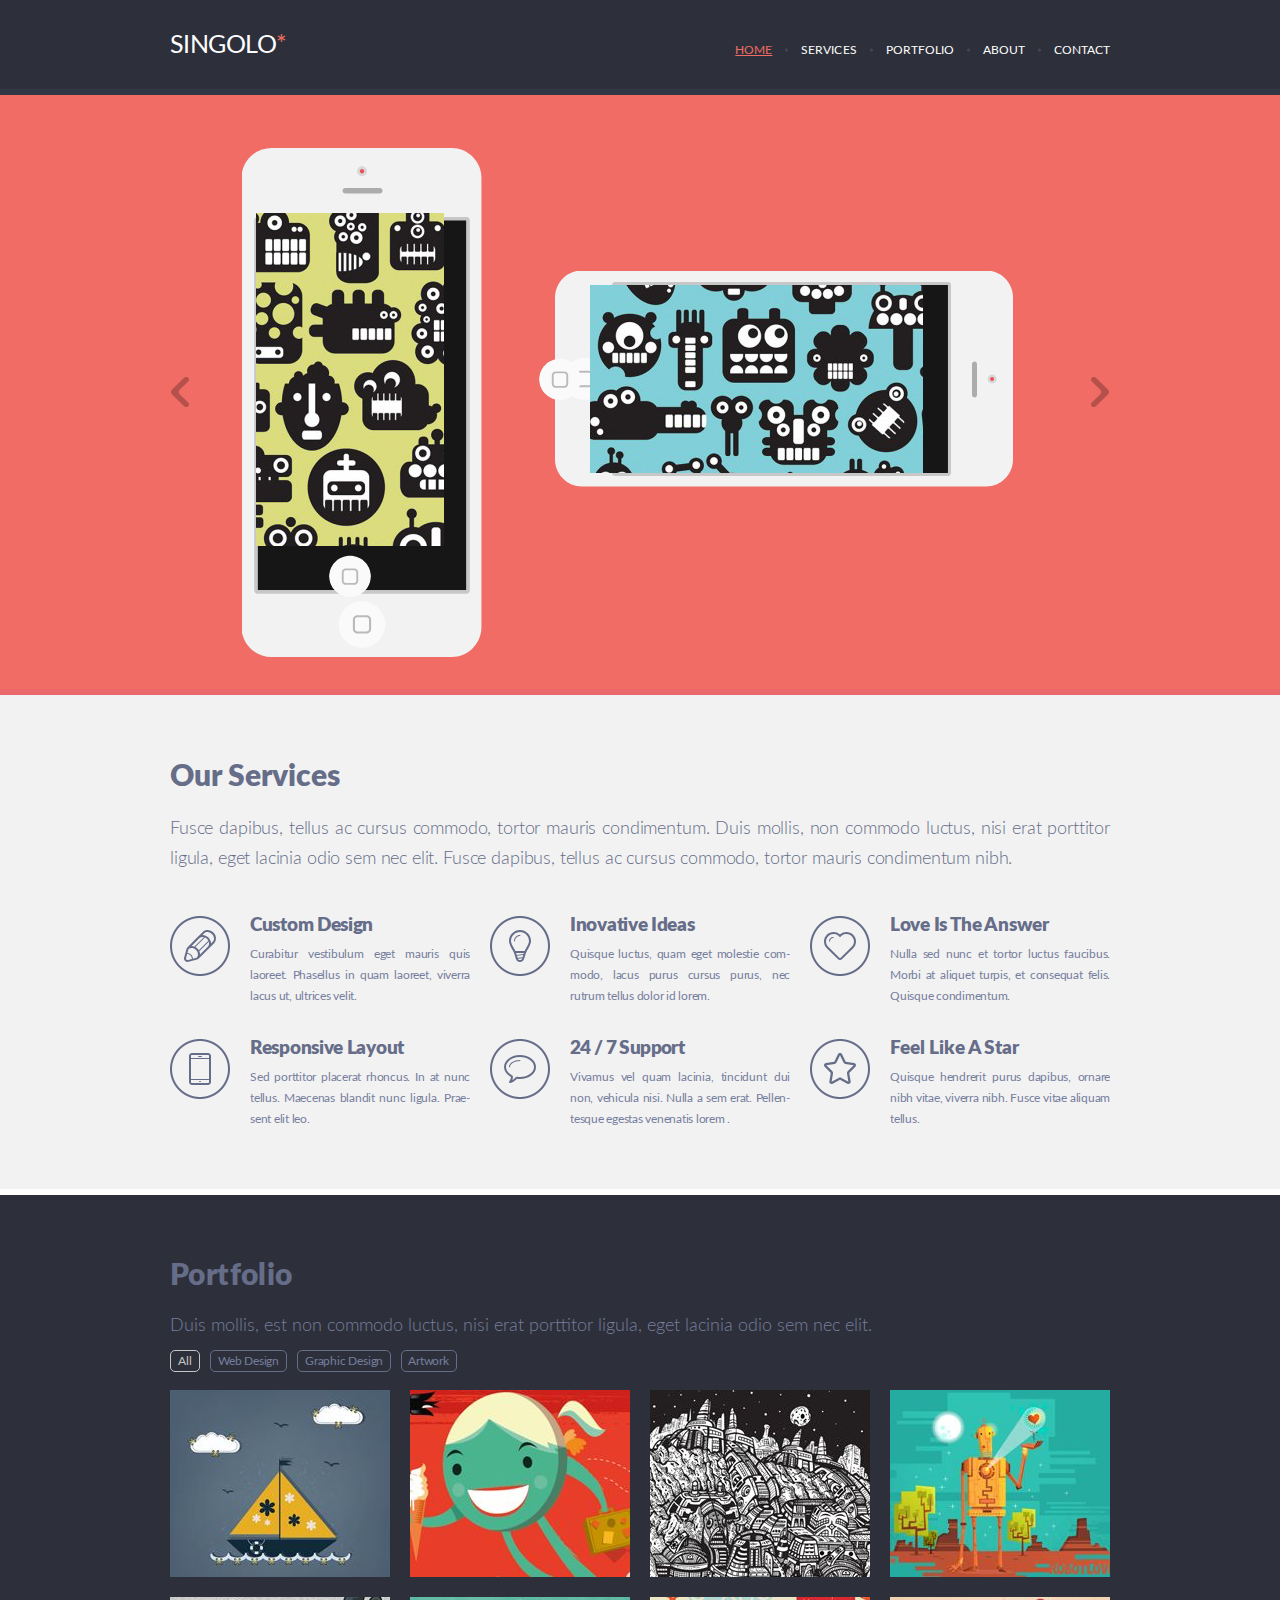
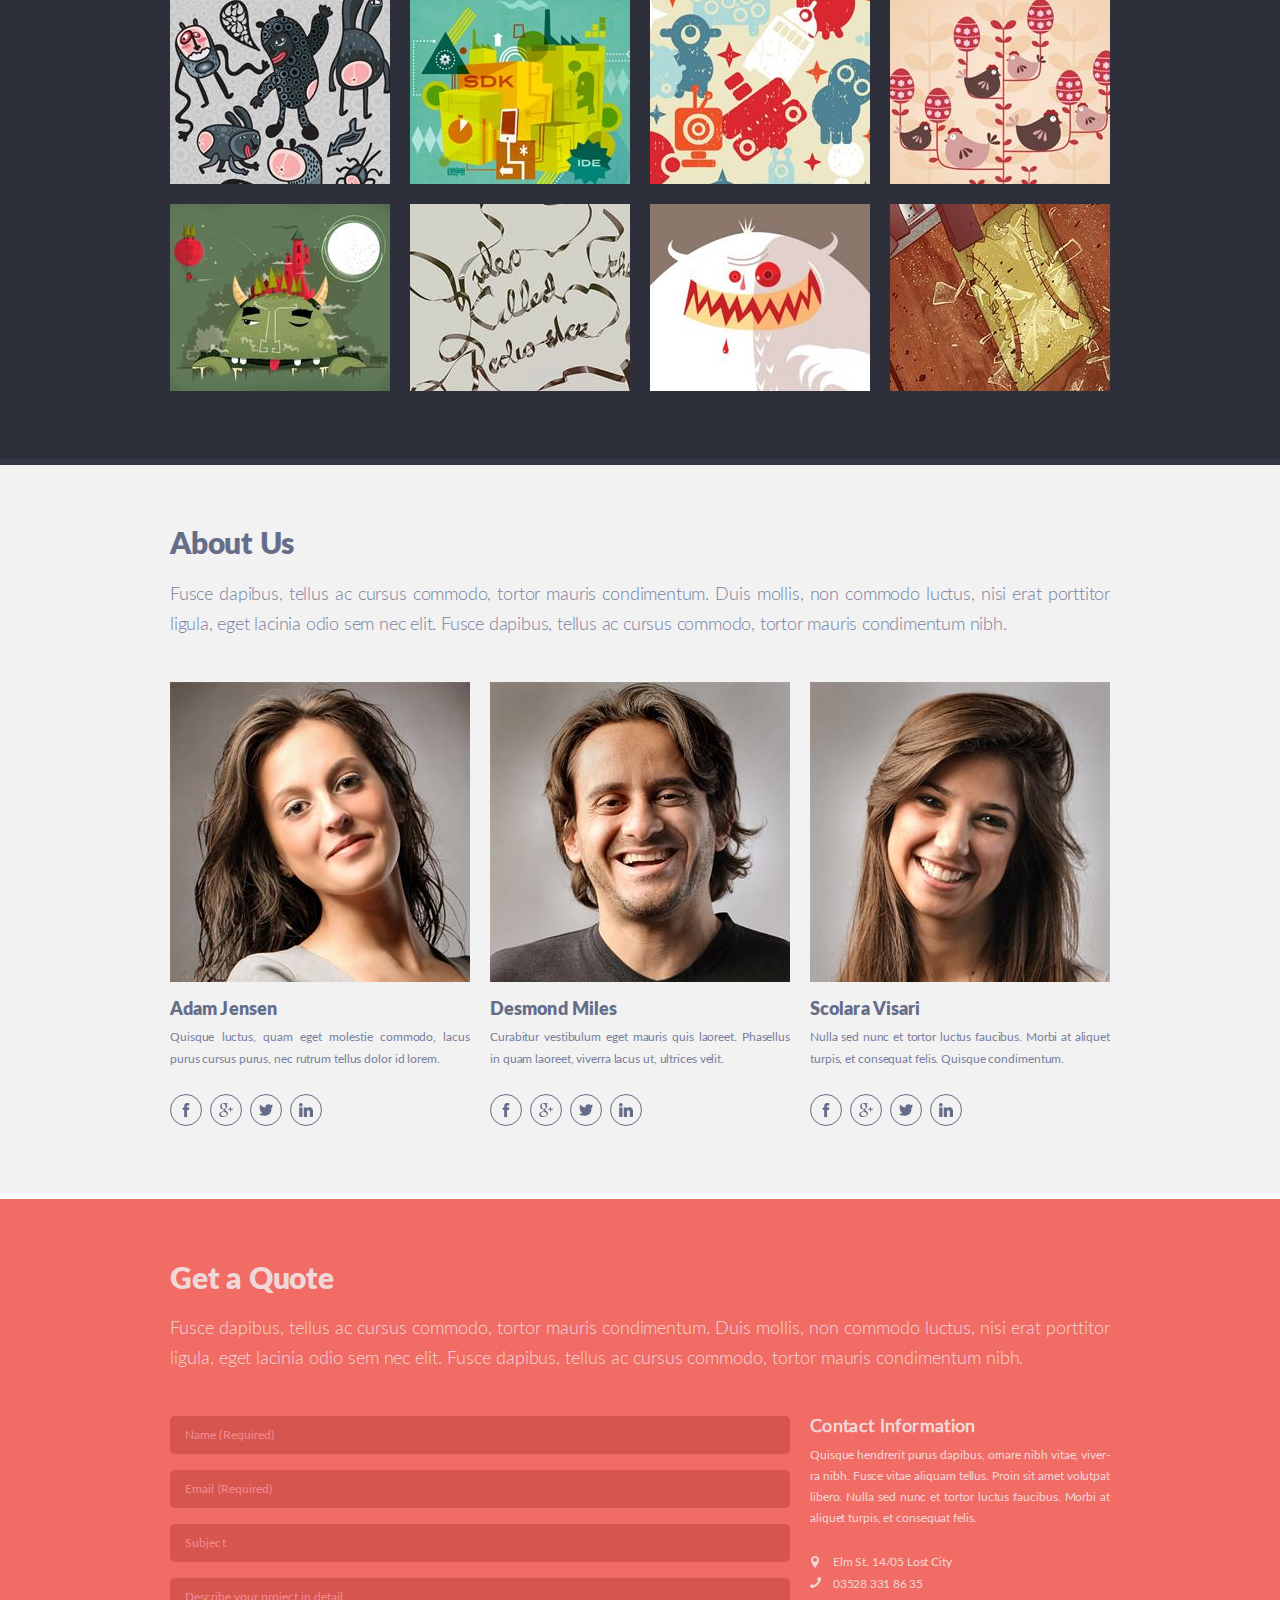
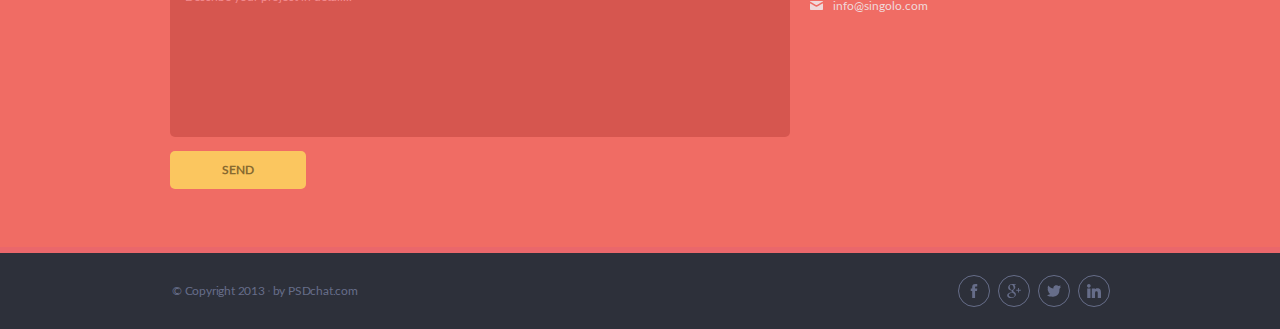
<file: index.html>
<!DOCTYPE html>
<html lang="en">
  <head>
    <meta charset="UTF-8" />
    <meta name="viewport" content="width=device-width, initial-scale=1.0" />
    <title>Singolo Responsive</title>
    <link rel="stylesheet" href="fonts.css" />
    <link rel="stylesheet" href="style.css" />
    <link rel="icon" href="./assets/img/favicon.png" type="image/png" />
  </head>
  <body>
    <svg style="display:none">
      <symbol id="facebook" viewBox="0 0 470.513 470.513">
        <g>
          <path
            d="M271.521,154.17v-40.541c0-6.086,0.28-10.8,0.849-14.13c0.567-3.335,1.857-6.615,3.859-9.853
                c1.999-3.236,5.236-5.47,9.706-6.708c4.476-1.24,10.424-1.858,17.85-1.858h40.539V0h-64.809c-37.5,0-64.433,8.897-80.803,26.691
                c-16.368,17.798-24.551,44.014-24.551,78.658v48.82h-48.542v81.086h48.539v235.256h97.362V235.256h64.805l8.566-81.086H271.521z"
          />
        </g>
      </symbol>
      <symbol id="google" viewBox="0 0 96.669 96.669">
        <g>
          <path
            d="M50.91,55.189l-4.533-3.522c-1.38-1.144-3.27-2.656-3.27-5.422c0-2.778,1.889-4.544,3.527-6.18
			c5.279-4.157,10.557-8.581,10.557-17.903c0-9.586-6.031-14.629-8.923-17.022h7.795L64.244,0H39.459
			C32.658,0,22.856,1.608,15.68,7.533c-5.408,4.666-8.046,11.099-8.046,16.892c0,9.831,7.548,19.798,20.88,19.798
			c1.259,0,2.636-0.124,4.022-0.252c-0.623,1.515-1.252,2.777-1.252,4.917c0,3.905,2.006,6.299,3.774,8.567
			c-5.663,0.39-16.237,1.018-24.033,5.809c-7.424,4.415-9.684,10.84-9.684,15.377c0,9.334,8.8,18.028,27.045,18.028
			c21.636,0,33.089-11.971,33.089-23.823C61.477,64.139,56.447,59.854,50.91,55.189z M34.431,40.691
			c-10.824,0-15.727-13.992-15.727-22.434c0-3.288,0.623-6.682,2.763-9.333C23.486,6.4,27,4.762,30.281,4.762
			c10.434,0,15.846,14.118,15.846,23.197c0,2.271-0.251,6.296-3.144,9.207C40.96,39.187,37.574,40.691,34.431,40.691z
			 M34.555,91.387c-13.46,0-22.139-6.438-22.139-15.392c0-8.949,8.048-11.978,10.816-12.979c5.281-1.777,12.076-2.024,13.21-2.024
			c1.258,0,1.887,0,2.889,0.126c9.568,6.81,13.721,10.203,13.721,16.65C53.053,85.573,46.635,91.387,34.555,91.387z"
          />
          <polygon
            points="82.679,40.499 82.679,27.894 76.455,27.894 76.455,40.499 63.869,40.499 63.869,46.793 76.455,46.793
            76.455,59.477 82.679,59.477 82.679,46.793 95.328,46.793 95.328,40.499"
          />
        </g>
      </symbol>
      <symbol id="twitter" viewBox="0 -47 512.00203 512">
        <g>
          <path
            d="m191.011719 419.042969c-22.140625 0-44.929688-1.792969-67.855469-5.386719-40.378906-6.335938-81.253906-27.457031-92.820312-33.78125l-30.335938-16.585938 32.84375-10.800781c35.902344-11.804687 57.742188-19.128906 84.777344-30.597656-27.070313-13.109375-47.933594-36.691406-57.976563-67.175781l-7.640625-23.195313 6.265625.957031c-5.941406-5.988281-10.632812-12.066406-14.269531-17.59375-12.933594-19.644531-19.78125-43.648437-18.324219-64.21875l1.4375-20.246093 12.121094 4.695312c-5.113281-9.65625-8.808594-19.96875-10.980469-30.777343-5.292968-26.359376-.863281-54.363282 12.476563-78.851563l10.558593-19.382813 14.121094 16.960938c44.660156 53.648438 101.226563 85.472656 168.363282 94.789062-2.742188-18.902343-.6875-37.144531 6.113281-53.496093 7.917969-19.039063 22.003906-35.183594 40.722656-46.691407 20.789063-12.777343 46-18.96875 70.988281-17.433593 26.511719 1.628906 50.582032 11.5625 69.699219 28.746093 9.335937-2.425781 16.214844-5.015624 25.511719-8.515624 5.59375-2.105469 11.9375-4.496094 19.875-7.230469l29.25-10.078125-19.074219 54.476562c1.257813-.105468 2.554687-.195312 3.910156-.253906l31.234375-1.414062-18.460937 25.230468c-1.058594 1.445313-1.328125 1.855469-1.703125 2.421875-1.488282 2.242188-3.339844 5.03125-28.679688 38.867188-6.34375 8.472656-9.511718 19.507812-8.921875 31.078125 2.246094 43.96875-3.148437 83.75-16.042969 118.234375-12.195312 32.625-31.09375 60.617187-56.164062 83.199219-31.023438 27.9375-70.582031 47.066406-117.582031 56.847656-23.054688 4.796875-47.8125 7.203125-73.4375 7.203125zm0 0"
          />
        </g>
      </symbol>
      <symbol id="linkedin" viewBox="0 0 310 310">
        <g>
          <path
            id="XMLID_802_"
            d="M72.16,99.73H9.927c-2.762,0-5,2.239-5,5v199.928c0,2.762,2.238,5,5,5H72.16c2.762,0,5-2.238,5-5V104.73
                C77.16,101.969,74.922,99.73,72.16,99.73z"
          />
          <path
            id="XMLID_803_"
            d="M41.066,0.341C18.422,0.341,0,18.743,0,41.362C0,63.991,18.422,82.4,41.066,82.4
                c22.626,0,41.033-18.41,41.033-41.038C82.1,18.743,63.692,0.341,41.066,0.341z"
          />
          <path
            id="XMLID_804_"
            d="M230.454,94.761c-24.995,0-43.472,10.745-54.679,22.954V104.73c0-2.761-2.238-5-5-5h-59.599
                c-2.762,0-5,2.239-5,5v199.928c0,2.762,2.238,5,5,5h62.097c2.762,0,5-2.238,5-5v-98.918c0-33.333,9.054-46.319,32.29-46.319
                c25.306,0,27.317,20.818,27.317,48.034v97.204c0,2.762,2.238,5,5,5H305c2.762,0,5-2.238,5-5V194.995
                C310,145.43,300.549,94.761,230.454,94.761z"
          />
        </g>
      </symbol>
    </svg>

    <header class="header">
      <section class="home">
        <div class="container">
          <div class="header__inner">
            <div class="header__burger">
              <a href="#">
                <span class="burger-line"></span>
                <span class="burger-logo">
                  <h2>Singolo<span>*</span></h2>
                </span>
              </a>
            </div>
            <h1 class="header__logo">Singolo<span>*</span></h1>
            <nav class="header__menu">
              <ul>
                <li><a class="link menu-active" href="#home">Home</a></li>
                <li><a class="link" href="#services">Services</a></li>
                <li><a class="link" href="#portfolio">Portfolio</a></li>
                <li><a class="link" href="#about">About</a></li>
                <li><a class="link" href="#quote">Contact</a></li>
              </ul>
            </nav>
          </div>
        </div>
      </section>
    </header>

    <main class="main">
      <section id="home" class="slider for-scroll">
        <div class="container">
          <div class="slider__inner">
            <div class="slider__prev arrow"></div>
            <div class="slider__container">
              <div class="slider__iphone_main phone slider-active">
                <div class="slider__iphone_vertical">
                  <img
                    src="assets/img/slider/iphone-vertical.svg"
                    alt="Vertical-Iphone"
                    width="240"
                    height="483"
                  />
                  <div class="slider__iphone_vertical-home"></div>
                  <div class="slider__iphone_vertical-pic"></div>
                </div>
                <div class="slider__iphone_horizontal">
                  <img
                    src="assets/img/slider/iphone-horizontal.svg"
                    alt="iphone-horizontal"
                    width="483"
                    height="240"
                  />
                  <div class="slider__iphone_horizontal-home"></div>
                  <div class="slider__iphone_horizontal-pic"></div>
                </div>
              </div>
              <div class="slider__iphone_middle phone">
                <div class="slider__iphone_triple">
                  <img
                    src="assets/img/slider/iphone-middle.png"
                    alt="Middle-Iphone"
                    width="516"
                    height="513"
                  />
                  <div class="slider__iphone_middle-home"></div>
                  <div class="slider__iphone_middle-pic"></div>
                </div>
              </div>
              <div class="slider__next arrow"></div>
            </div>
          </div>
        </div>
      </section>

      <section id="services" class="services for-scroll">
        <div class="container">
          <div class="services__inner">
            <div class="services__title">
              <h2>Our Services</h2>
              <p>
                Fusce dapibus, tellus ac cursus commodo, tortor mauris
                condimentum. Duis mollis, non commodo luctus, nisi erat
                porttitor ligula, eget lacinia odio sem nec elit. Fusce dapibus,
                tellus ac cursus commodo, tortor mauris condimentum nibh.
              </p>
            </div>
            <div class="services__list">
              <ul>
                <li class="services__list_pen">
                  <h3>Custom Design</h3>
                  <p>
                    Curabitur vestibulum eget mauris quis laoreet. Phasellus in
                    quam laoreet, viverra lacus ut, ultrices velit.
                  </p>
                </li>
                <li class="services__list_bulb">
                  <h3>Inovative Ideas</h3>
                  <p>
                    Quisque luctus, quam eget molestie com&shymodo, lacus purus
                    cursus purus, nec rutrum tellus dolor id lorem.
                  </p>
                </li>
                <li class="services__list_heart">
                  <h3>Love Is The Answer</h3>
                  <p>
                    Nulla sed nunc et tortor luctus faucibus. Morbi at aliquet
                    turpis, et consequat felis. Quisque condimentum.
                  </p>
                </li>
                <li class="services__list_phone">
                  <h3>Responsive Layout</h3>
                  <p>
                    Sed porttitor placerat rhoncus. In at nunc tellus. Maecenas
                    blandit nunc ligula. Prae&shysent elit leo.
                  </p>
                </li>
                <li class="services__list_dialog">
                  <h3 class="ls-minus-s">24 / 7 Support</h3>
                  <p>
                    Vivamus vel quam lacinia, tincidunt dui non, vehicula nisi.
                    Nulla a sem erat. Pellen&shytesque egestas venenatis lorem .
                  </p>
                </li>
                <li class="services__list_star">
                  <h3 class="ls-minus-f">Feel Like A Star</h3>
                  <p>
                    Quisque hendrerit purus dapibus, ornare nibh vitae, viverra
                    nibh. Fusce vitae aliquam tellus.
                  </p>
                </li>
              </ul>
            </div>
          </div>
        </div>
      </section>

      <section id="portfolio" class="portfolio for-scroll">
        <div class="container">
          <div class="portfolio__inner">
            <div class="portfolio__title">
              <h2>Portfolio</h2>
              <p>
                Duis mollis, est non commodo luctus, nisi erat porttitor ligula,
                eget lacinia odio sem nec elit.
              </p>
            </div>
            <div class="portfolio__list">
              <ul>
                <li class="tab-active">All</li>
                <li>Web Design</li>
                <li>Graphic Design</li>
                <li>Artwork</li>
              </ul>
            </div>
            <div class="portfolio__images">
              <ul>
                <li>
                  <img
                    src="assets/img/portfolio/portfolio-img-01.jpg"
                    alt="portfolio-img"
                    width="220"
                    height="187"
                  />
                </li>
                <li>
                  <img
                    src="assets/img/portfolio/portfolio-img-02.jpg"
                    alt="portfolio-img"
                    width="220"
                    height="187"
                  />
                </li>
                <li>
                  <img
                    src="assets/img/portfolio/portfolio-img-03.jpg"
                    alt="portfolio-img"
                    width="220"
                    height="187"
                  />
                </li>
                <li>
                  <img
                    src="assets/img/portfolio/portfolio-img-04.jpg"
                    alt="portfolio-img"
                    width="220"
                    height="187"
                  />
                </li>
                <li>
                  <img
                    src="assets/img/portfolio/portfolio-img-05.jpg"
                    alt="portfolio-img"
                    width="220"
                    height="187"
                  />
                </li>
                <li>
                  <img
                    src="assets/img/portfolio/portfolio-img-06.jpg"
                    alt="portfolio-img"
                    width="220"
                    height="187"
                  />
                </li>
                <li>
                  <img
                    src="assets/img/portfolio/portfolio-img-07.jpg"
                    alt="portfolio-img"
                    width="220"
                    height="187"
                  />
                </li>
                <li>
                  <img
                    src="assets/img/portfolio/portfolio-img-08.jpg"
                    alt="portfolio-img"
                    width="220"
                    height="187"
                  />
                </li>
                <li>
                  <img
                    src="assets/img/portfolio/portfolio-img-09.jpg"
                    alt="portfolio-img"
                    width="220"
                    height="187"
                  />
                </li>
                <li>
                  <img
                    src="assets/img/portfolio/portfolio-img-10.jpg"
                    alt="portfolio-img"
                    width="220"
                    height="187"
                  />
                </li>
                <li>
                  <img
                    src="assets/img/portfolio/portfolio-img-11.jpg"
                    alt="portfolio-img"
                    width="220"
                    height="187"
                  />
                </li>
                <li>
                  <img
                    src="assets/img/portfolio/portfolio-img-12.jpg"
                    alt="portfolio-img"
                    width="220"
                    height="187"
                  />
                </li>
              </ul>
            </div>
          </div>
        </div>
      </section>

      <section id="about" class="about for-scroll">
        <div class="container">
          <div class="about__inner">
            <div class="about__title">
              <h2>About Us</h2>
              <p>
                Fusce dapibus, tellus ac cursus commodo, tortor mauris
                condimentum. Duis mollis, non commodo luctus, nisi erat
                porttitor ligula, eget lacinia odio sem nec elit. Fusce dapibus,
                tellus ac cursus commodo, tortor mauris condimentum nibh.
              </p>
            </div>
            <div class="about__team">
              <div class="about__team-item">
                <img src="assets/img/about/about-01.jpg" alt="about-us-img" />
                <h3>Adam Jensen</h3>
                <p>
                  Quisque luctus, quam eget molestie commodo, lacus purus cursus
                  purus, nec rutrum tellus dolor id lorem.
                </p>
                <ul>
                  <li class="facebook">
                    <a href="#">
                      <svg class="social">
                        <use xlink:href="#facebook"></use>
                      </svg>
                    </a>
                  </li>
                  <li class="google">
                    <a href="#">
                      <svg class="social">
                        <use xlink:href="#google"></use>
                      </svg>
                    </a>
                  </li>
                  <li class="twitter">
                    <a href="#">
                      <svg class="social">
                        <use xlink:href="#twitter"></use>
                      </svg>
                    </a>
                  </li>
                  <li class="linkedin">
                    <a href="#">
                      <svg class="social">
                        <use xlink:href="#linkedin"></use>
                      </svg>
                    </a>
                  </li>
                </ul>
              </div>
              <div class="about__team-item">
                <img src="assets/img/about/about-02.jpg" alt="about-us-img" />
                <h3>Desmond Miles</h3>
                <p>
                  Curabitur vestibulum eget mauris quis laoreet. Phasellus in
                  quam laoreet, viverra lacus ut, ultrices velit.
                </p>
                <ul>
                  <li class="facebook">
                    <a href="#">
                      <svg class="social">
                        <use xlink:href="#facebook"></use>
                      </svg>
                    </a>
                  </li>
                  <li class="google">
                    <a href="#">
                      <svg class="social">
                        <use xlink:href="#google"></use>
                      </svg>
                    </a>
                  </li>
                  <li class="twitter">
                    <a href="#">
                      <svg class="social">
                        <use xlink:href="#twitter"></use>
                      </svg>
                    </a>
                  </li>
                  <li class="linkedin">
                    <a href="#">
                      <svg class="social">
                        <use xlink:href="#linkedin"></use>
                      </svg>
                    </a>
                  </li>
                </ul>
              </div>
              <div class="about__team-item">
                <img src="assets/img/about/about-03.jpg" alt="about-us-img" />
                <h3>Scolara Visari</h3>
                <p>
                  Nulla sed nunc et tortor luctus faucibus. Morbi at aliquet
                  turpis, et consequat felis. Quisque condimentum.
                </p>
                <ul>
                  <li class="facebook">
                    <a href="#">
                      <svg class="social">
                        <use xlink:href="#facebook"></use>
                      </svg>
                    </a>
                  </li>
                  <li class="google">
                    <a href="#">
                      <svg class="social">
                        <use xlink:href="#google"></use>
                      </svg>
                    </a>
                  </li>
                  <li class="twitter">
                    <a href="#">
                      <svg class="social">
                        <use xlink:href="#twitter"></use>
                      </svg>
                    </a>
                  </li>
                  <li class="linkedin">
                    <a href="#">
                      <svg class="social">
                        <use xlink:href="#linkedin"></use>
                      </svg>
                    </a>
                  </li>
                </ul>
              </div>
            </div>
          </div>
        </div>
      </section>

      <section id="quote" class="quote for-scroll">
        <div class="container">
          <div class="quote__inner for-moz">
            <div class="quote__title">
              <h2>Get a Quote</h2>
              <p>
                Fusce dapibus, tellus ac cursus commodo, tortor mauris
                condimentum. Duis mollis, non commodo luctus, nisi erat
                porttitor ligula, eget lacinia odio sem nec elit. Fusce dapibus,
                tellus ac cursus commodo, tortor mauris condimentum nibh.
              </p>
            </div>
            <div class="quote__info">
              <div class="quote__info-form">
                <form action="/" method="POST" name="quote">
                  <input
                    class="for-moz"
                    type="text"
                    name="name"
                    placeholder="Name (Required)"
                    required
                  />
                  <input
                    class="for-moz"
                    type="email"
                    name="email"
                    placeholder="Email (Required)"
                    required
                  />
                  <input
                    class="subject for-moz"
                    type="text"
                    name="subject"
                    placeholder="Subject"
                  />
                  <textarea
                    class="description for-moz"
                    cols="30"
                    rows="10"
                    name="message"
                    placeholder="Describe your project in detail..."
                  ></textarea>
                  <button class="for-moz" type="submit">Send</button>
                </form>
              </div>
              <div class="quote__info-contact for-moz">
                <h3>Contact Information</h3>
                <p>
                  Quisque hendrerit purus dapibus, ornare nibh vitae,
                  viver&shyra nibh. Fusce vitae aliquam tellus. Proin sit amet
                  volutpat libero. Nulla sed nunc et tortor luctus faucibus.
                  Morbi at aliquet turpis, et consequat felis.
                </p>
                <address>
                  <ul>
                    <li>
                      <a
                        href="https://www.google.ru/maps/@53.8938188,27.5664143,12z"
                        target="_blank"
                        >Elm St. 14/05 Lost City</a
                      >
                    </li>
                    <li><a href="tel:035283318635">03528 331 86 35</a></li>
                    <li>
                      <a href="mailto:info@singolo.com">info@singolo.com</a>
                    </li>
                  </ul>
                </address>
              </div>
            </div>
          </div>
        </div>
      </section>

      <section class="pop-up pop-up__hidden">
        <div class="pop-up__inner">
          <div class="pop-up__message">
            <h3>The letter was sent</h3>
            <div class="pop-up__message-subject">
              <p>Subject: <span></span></p>
            </div>
            <div class="pop-up__message-description">
              <p>Description: <span></span></p>
            </div>
            <button>OK</button>
          </div>
        </div>
      </section>
    </main>

    <footer class="footer">
      <div class="container">
        <div class="footer__inner">
          <div class="footer__copyright">
            <p>
              <span>&copy; Copyright 2013</span>
              <span>by PSDchat.com</span>
            </p>
          </div>
          <div class="footer__social">
            <ul>
              <li class="facebook">
                <a href="#">
                  <svg class="social">
                    <use xlink:href="#facebook"></use>
                  </svg>
                </a>
              </li>
              <li class="google">
                <a href="#">
                  <svg class="social">
                    <use xlink:href="#google"></use>
                  </svg>
                </a>
              </li>
              <li class="twitter">
                <a href="#">
                  <svg class="social">
                    <use xlink:href="#twitter"></use>
                  </svg>
                </a>
              </li>
              <li class="linkedin">
                <a href="#">
                  <svg class="social">
                    <use xlink:href="#linkedin"></use>
                  </svg>
                </a>
              </li>
            </ul>
          </div>
        </div>
      </div>
    </footer>

    <script src="script.js"></script>
  </body>
</html>
</file>
<file: fonts.css>
@font-face {
  font-family: 'Lato Black';
  src: url('assets/fonts/Lato-Black.eot');
  src: url('assets/fonts/Lato-Black.eot?#iefix') format('embedded-opentype'),
    url('assets/fonts/Lato-Black.woff') format('woff'),
    url('assets/fonts/Lato-Black.ttf') format('truetype');
  font-weight: normal;
  font-style: normal;
}

@font-face {
  font-family: 'Lato Bold';
  src: url('assets/fonts/Lato-Bold.eot');
  src: url('assets/fonts/Lato-Bold.eot?#iefix') format('embedded-opentype'),
    url('assets/fonts/Lato-Bold.woff') format('woff'),
    url('assets/fonts/Lato-Bold.ttf') format('truetype');
  font-weight: normal;
  font-style: normal;
}

@font-face {
  font-family: 'Lato Regular';
  src: url('assets/fonts/Lato-Regular.eot');
  src: url('assets/fonts/Lato-Regular.eot?#iefix') format('embedded-opentype'),
    url('assets/fonts/Lato-Regular.woff') format('woff'),
    url('assets/fonts/Lato-Regular.ttf') format('truetype');
  font-weight: normal;
  font-style: normal;
}

@font-face {
  font-family: 'Lato Light';
  src: url('assets/fonts/Lato-Light.eot');
  src: url('assets/fonts/Lato-Light.eot?#iefix') format('embedded-opentype'),
    url('assets/fonts/Lato-Light.woff') format('woff'),
    url('assets/fonts/Lato-Light.ttf') format('truetype');
  font-weight: normal;
  font-style: normal;
}

@font-face {
  font-family: 'Lato Thin';
  src: url('assets/fonts/Lato-Thin.eot');
  src: url('assets/fonts/Lato-Thin.eot?#iefix') format('embedded-opentype'),
    url('assets/fonts/Lato-Thin.woff') format('woff'),
    url('assets/fonts/Lato-Thin.ttf') format('truetype');
  font-weight: normal;
  font-style: normal;
}
</file>
<file: style.css>
body,
h1,
h2,
h3,
p,
ul,
li,
form,
address {
  margin: 0;
  padding: 0;
}

a {
  text-decoration: none;
}

li {
  list-style-type: none;
}

html {
  font-size: 10px;
  scroll-behavior: smooth;
}

*,
*:before,
*:after {
  -webkit-box-sizing: border-box;
          box-sizing: border-box;
}

body {
  font-family: 'Lato Regular', sans-serif;
  font-size: 1.6rem;
}

.container {
  width: 100%;
  max-width: 1020px;
  margin: 0 auto;
  padding: 0 40px;
}

.header {
  position: -webkit-sticky;
  position: sticky;
  top: 0;
  background-color: #2d303a;
  border-bottom: 6px solid #323746;
  -webkit-transition: all 0.5s linear;
  transition: all 0.5s linear;
  z-index: 999;
}

.header .home .header__inner {
  display: -webkit-box;
  display: -ms-flexbox;
  display: flex;
  -webkit-box-pack: justify;
      -ms-flex-pack: justify;
          justify-content: space-between;
  padding: 33px 0 31px;
}

.header .home .header__inner .header__burger {
  display: none;
}

.header .home .header__inner .header__logo {
  font-size: 2.5rem;
  font-weight: 500;
  line-height: 1;
  letter-spacing: -0.55px;
  color: #ffffff;
  text-transform: uppercase;
  cursor: pointer;
}

.header .home .header__inner .header__logo span {
  color: #f06c64;
}

.header .home .header__inner .header__menu ul {
  display: -webkit-box;
  display: -ms-flexbox;
  display: flex;
  font-size: 1.2rem;
  font-weight: 900;
  text-transform: uppercase;
  letter-spacing: 0.02px;
  list-style-type: none;
}

.header .home .header__inner .header__menu ul li {
  position: relative;
  margin-right: 29px;
  margin-top: 10px;
}

.header .home .header__inner .header__menu ul li:last-child {
  margin-right: 0;
}

.header .home .header__inner .header__menu ul li:not(:last-child):after {
  content: '';
  position: absolute;
  top: 50%;
  right: -16px;
  -webkit-transform: translateY(-50%);
          transform: translateY(-50%);
  width: 3px;
  height: 3px;
  background-color: #434759;
  border-radius: 50%;
}

.header .home .header__inner .header__menu ul li a {
  font-weight: 500;
  color: #ffffff;
  -webkit-transition: color 0.3s linear;
  transition: color 0.3s linear;
}

.header .home .header__inner .header__menu ul li a:hover {
  color: #f06c64;
  text-decoration: underline;
}

.header .home .header__inner .header__menu ul li a.menu-active {
  color: #f06c64;
  text-decoration: underline;
}

.slider {
  background-color: #f06c64;
  border-bottom: 6px solid #ea676b;
  -webkit-transition: all 0.5s ease-in-out;
  transition: all 0.5s ease-in-out;
  scroll-margin-top: 95px;
}

.slider .slider__inner {
  position: relative;
  height: 594px;
}

.slider .slider__inner .slider__prev {
  content: '';
  position: absolute;
  top: 50%;
  left: 0;
  -webkit-transform: translateY(-50%);
          transform: translateY(-50%);
  width: 20px;
  height: 30px;
  background-image: url("assets/img/slider/arrow-left.svg");
  background-repeat: no-repeat;
  background-position: center center;
  -webkit-transition: all 0.2s linear;
  transition: all 0.2s linear;
  cursor: pointer;
  z-index: 99;
}

.slider .slider__inner .slider__iphone_main {
  position: relative;
}

.slider .slider__inner .slider__iphone_main .slider__iphone_vertical {
  position: absolute;
  top: 53px;
  left: 72px;
}

.slider .slider__inner .slider__iphone_main .slider__iphone_vertical img {
  position: relative;
  width: 240px;
  height: auto;
  -webkit-user-select: none;
     -moz-user-select: none;
      -ms-user-select: none;
          user-select: none;
  z-index: 2;
}

.slider .slider__inner .slider__iphone_main .slider__iphone_vertical .slider__iphone_vertical-home {
  position: absolute;
  content: '';
  top: 407px;
  left: 87px;
  width: 42px;
  height: 42px;
  border-radius: 50%;
  background-image: url("assets/img/slider/home.svg");
  background-repeat: no-repeat;
  background-position: center center;
  background-size: 100% auto;
  cursor: pointer;
  z-index: 4;
  -webkit-transition: all 0.25s linear;
  transition: all 0.25s linear;
}

.slider .slider__inner .slider__iphone_main .slider__iphone_vertical .slider__iphone_vertical-home:hover {
  -webkit-box-shadow: 0px 0px 5px rgba(154, 147, 140, 0.5);
          box-shadow: 0px 0px 5px rgba(154, 147, 140, 0.5);
  -webkit-transition: all 0.25s linear;
  transition: all 0.25s linear;
}

.slider .slider__inner .slider__iphone_main .slider__iphone_vertical .slider__iphone_vertical-home:active {
  -webkit-box-shadow: inset 0px 0px 5px rgba(154, 147, 140, 0.5);
          box-shadow: inset 0px 0px 5px rgba(154, 147, 140, 0.5);
  -webkit-transform: scale(0.95);
          transform: scale(0.95);
}

.slider .slider__inner .slider__iphone_main .slider__iphone_vertical .slider__iphone_vertical-pic {
  position: absolute;
  content: '';
  top: 65px;
  left: 14px;
  width: 188px;
  height: 333px;
  background-image: url("assets/img/slider/iphone-vertical-pic.png");
  background-repeat: no-repeat;
  background-size: 100% auto;
  opacity: 1;
  -webkit-transition: opacity 0.3s linear;
  transition: opacity 0.3s linear;
  z-index: 3;
}

.slider .slider__inner .slider__iphone_main .slider__iphone_vertical .switch {
  opacity: 0;
  -webkit-transition: opacity 0.3s linear;
  transition: opacity 0.3s linear;
}

.slider .slider__inner .slider__iphone_main .slider__iphone_horizontal {
  position: absolute;
  top: 176px;
  left: 385px;
}

.slider .slider__inner .slider__iphone_main .slider__iphone_horizontal img {
  position: relative;
  width: 100%;
  height: auto;
  -webkit-user-select: none;
     -moz-user-select: none;
      -ms-user-select: none;
          user-select: none;
  z-index: 2;
}

.slider .slider__inner .slider__iphone_main .slider__iphone_horizontal .slider__iphone_horizontal-home {
  position: absolute;
  content: '';
  top: 87px;
  right: 432px;
  width: 42px;
  height: 42px;
  border-radius: 50%;
  background-image: url("assets/img/slider/home.svg");
  background-repeat: no-repeat;
  background-position: center center;
  background-size: 100% auto;
  cursor: pointer;
  z-index: 4;
  -webkit-transition: all 0.25s linear;
  transition: all 0.25s linear;
}

.slider .slider__inner .slider__iphone_main .slider__iphone_horizontal .slider__iphone_horizontal-home:hover {
  -webkit-box-shadow: 0px 0px 5px rgba(154, 147, 140, 0.5);
          box-shadow: 0px 0px 5px rgba(154, 147, 140, 0.5);
  -webkit-transition: all 0.25s linear;
  transition: all 0.25s linear;
}

.slider .slider__inner .slider__iphone_main .slider__iphone_horizontal .slider__iphone_horizontal-home:active {
  -webkit-box-shadow: inset 0px 0px 5px rgba(154, 147, 140, 0.5);
          box-shadow: inset 0px 0px 5px rgba(154, 147, 140, 0.5);
  -webkit-transform: scale(0.95);
          transform: scale(0.95);
}

.slider .slider__inner .slider__iphone_main .slider__iphone_horizontal .slider__iphone_horizontal-pic {
  position: absolute;
  content: '';
  top: 14px;
  right: 90px;
  width: 333px;
  height: 188px;
  background-image: url("assets/img/slider/iphone-horizontal-pic.png");
  background-repeat: no-repeat;
  background-position: center center;
  background-size: 100% auto;
  opacity: 1;
  -webkit-transition: opacity 0.3s linear;
  transition: opacity 0.3s linear;
  z-index: 3;
}

.slider .slider__inner .slider__iphone_main .slider__iphone_horizontal .switch {
  opacity: 0;
  -webkit-transition: opacity 0.3s linear;
  transition: opacity 0.3s linear;
}

.slider .slider__inner .slider__iphone_middle {
  position: relative;
}

.slider .slider__inner .slider__iphone_middle .slider__iphone_triple {
  position: absolute;
  top: 43px;
  left: 212px;
}

.slider .slider__inner .slider__iphone_middle .slider__iphone_triple img {
  position: relative;
  width: 100%;
  height: auto;
  -webkit-user-select: none;
     -moz-user-select: none;
      -ms-user-select: none;
          user-select: none;
}

.slider .slider__inner .slider__iphone_middle .slider__iphone_triple .slider__iphone_middle-home {
  position: absolute;
  content: '';
  top: 433px;
  left: 223px;
  width: 45px;
  height: 45px;
  border-radius: 50%;
  background-image: url("assets/img/slider/home-middle.svg");
  background-repeat: no-repeat;
  background-size: 100% auto;
  cursor: pointer;
  z-index: 4;
  -webkit-transition: all 0.25s linear;
  transition: all 0.25s linear;
}

.slider .slider__inner .slider__iphone_middle .slider__iphone_triple .slider__iphone_middle-home:hover {
  -webkit-box-shadow: 0px 0px 5px rgba(154, 147, 140, 0.5);
          box-shadow: 0px 0px 5px rgba(154, 147, 140, 0.5);
  -webkit-transition: all 0.25s linear;
  transition: all 0.25s linear;
}

.slider .slider__inner .slider__iphone_middle .slider__iphone_triple .slider__iphone_middle-home:active {
  -webkit-box-shadow: inset 0px 0px 5px rgba(154, 147, 140, 0.5);
          box-shadow: inset 0px 0px 5px rgba(154, 147, 140, 0.5);
  -webkit-transform: scale(0.95);
          transform: scale(0.95);
}

.slider .slider__inner .slider__iphone_middle .slider__iphone_triple .slider__iphone_middle-pic {
  position: absolute;
  content: '';
  top: 70px;
  left: 147px;
  width: 197px;
  height: 352px;
  background-color: #000000;
  background-image: url("assets/img/slider/iphone-middle-pic.png");
  background-repeat: no-repeat;
  background-size: 100% auto;
  opacity: 1;
  -webkit-transition: opacity 0.3s linear;
  transition: opacity 0.3s linear;
}

.slider .slider__inner .slider__iphone_middle .slider__iphone_triple .switch {
  opacity: 0;
  -webkit-transition: opacity 0.3s linear;
  transition: opacity 0.3s linear;
}

.slider .slider__inner .slider__next {
  content: '';
  position: absolute;
  top: 50%;
  right: 0;
  -webkit-transform: translateY(-50%);
          transform: translateY(-50%);
  width: 20px;
  height: 30px;
  background-image: url("assets/img/slider/arrow-right.svg");
  background-repeat: no-repeat;
  background-position: center center;
  -webkit-transition: all 0.2s linear;
  transition: all 0.2s linear;
  cursor: pointer;
  z-index: 99;
}

.bg-color {
  background-color: #648bf0;
  border-bottom: 6px solid #649bf0;
  -webkit-transition: all 0.7s ease-in-out;
  transition: all 0.7s ease-in-out;
}

.phone {
  display: none;
  -webkit-animation: 0.7s ease-in-out;
          animation: 0.7s ease-in-out;
}

.slider-active,
.next {
  display: block;
}

.next {
  position: absolute;
  top: 0;
  width: 100%;
}

.to-left {
  -webkit-animation-name: left;
          animation-name: left;
}

.from-right {
  -webkit-animation-name: right;
          animation-name: right;
}

.to-right {
  -webkit-animation-name: right;
          animation-name: right;
  animation-direction: reverse;
}

.from-left {
  -webkit-animation-name: left;
          animation-name: left;
  animation-direction: reverse;
}

@-webkit-keyframes left {
  from {
    left: 0;
    opacity: 1;
  }
  to {
    left: -100%;
    opacity: 0;
  }
}

@keyframes left {
  from {
    left: 0;
    opacity: 1;
  }
  to {
    left: -100%;
    opacity: 0;
  }
}

@-webkit-keyframes right {
  from {
    left: 100%;
    opacity: 0;
  }
  to {
    left: 0;
    opacity: 1;
  }
}

@keyframes right {
  from {
    left: 100%;
    opacity: 0;
  }
  to {
    left: 0;
    opacity: 1;
  }
}

.services {
  min-height: 500px;
  background-color: #f2f2f2;
  border-bottom: 6px solid #ffffff;
  scroll-margin-top: 50px;
}

.services .services__inner {
  padding-top: 64px;
  padding-bottom: 29px;
}

.services .services__inner .services__title {
  margin-bottom: 40px;
}

.services .services__inner .services__title h2 {
  margin-bottom: 19px;
  font-family: 'Lato Black', sans-serif;
  font-size: 3rem;
  font-weight: 400;
  color: #666d89;
}

.services .services__inner .services__title p {
  text-align: justify;
  letter-spacing: -0.15px;
  font-family: 'Lato Light', sans-serif;
  font-size: 1.8rem;
  font-weight: 300;
  color: #666d89;
  line-height: 30px;
}

.services .services__inner .services__list ul {
  display: -webkit-box;
  display: -ms-flexbox;
  display: flex;
  -ms-flex-wrap: wrap;
      flex-wrap: wrap;
  -webkit-box-pack: justify;
      -ms-flex-pack: justify;
          justify-content: space-between;
  list-style-type: none;
}

.services .services__inner .services__list ul li {
  position: relative;
  width: 313px;
  max-width: 300px;
  max-height: 90px;
  /* margin-right: 20px; */
  margin-bottom: 33px;
  line-height: 23px;
  padding-left: 80px;
  overflow: hidden;
}

.services .services__inner .services__list ul li h3 {
  margin-bottom: 7px;
  font-family: 'Lato Black', sans-serif;
  color: #666d89;
  font-size: 1.85rem;
  font-weight: 400;
  letter-spacing: -0.3px;
}

.services .services__inner .services__list ul li h3.ls-minus-s {
  letter-spacing: -0.65px;
}

.services .services__inner .services__list ul li h3.ls-minus-f {
  letter-spacing: -0.05px;
}

.services .services__inner .services__list ul li p {
  font-family: 'Lato Regular', sans-serif;
  font-size: 1.225rem;
  line-height: 21px;
  text-align: justify;
  letter-spacing: -0.25px;
  color: #767e9e;
}

.services .services__inner .services__list ul .services__list_pen:after,
.services .services__inner .services__list ul .services__list_bulb:after,
.services .services__inner .services__list ul .services__list_heart:after,
.services .services__inner .services__list ul .services__list_phone:after,
.services .services__inner .services__list ul .services__list_dialog:after,
.services .services__inner .services__list ul .services__list_star:after {
  position: absolute;
  content: '';
  width: 60px;
  height: 60px;
  top: 2px;
  left: 0;
}

.services .services__inner .services__list .services__list_pen:after {
  background: url("assets/img/our-services/pen.svg") no-repeat center center;
}

.services .services__inner .services__list .services__list_bulb:after {
  background: url("assets/img/our-services/bulb.svg") no-repeat center center;
}

.services .services__inner .services__list .services__list_heart:after {
  background: url("assets/img/our-services/heart.svg") no-repeat center center;
}

.services .services__inner .services__list .services__list_phone:after {
  background: url("assets/img/our-services/phone.svg") no-repeat center center;
}

.services .services__inner .services__list .services__list_dialog:after {
  background: url("assets/img/our-services/dialog.svg") no-repeat center center;
}

.services .services__inner .services__list .services__list_star:after {
  background: url("assets/img/our-services/star.svg") no-repeat center center;
}

.portfolio {
  background-color: #2d303a;
  border-bottom: 6px solid #323746;
  scroll-margin-top: 50px;
}

.portfolio .portfolio__inner {
  padding-top: 63px;
  padding-bottom: 68px;
}

.portfolio .portfolio__inner .portfolio__title {
  margin-bottom: 13px;
}

.portfolio .portfolio__inner .portfolio__title h2 {
  margin-bottom: 21px;
  font-family: 'Lato Black', sans-serif;
  font-size: 3rem;
  font-weight: 400;
  letter-spacing: 0.4px;
  color: #666d89;
}

.portfolio .portfolio__inner .portfolio__title p {
  font-family: 'Lato Light', sans-serif;
  font-size: 1.8rem;
  font-weight: 300;
  text-align: justify;
  color: #767e9e;
}

.portfolio .portfolio__inner .portfolio__list {
  margin-bottom: 8px;
}

.portfolio .portfolio__inner .portfolio__list ul {
  display: -webkit-box;
  display: -ms-flexbox;
  display: flex;
}

.portfolio .portfolio__inner .portfolio__list ul li {
  padding-right: 7px;
  padding-left: 7px;
  margin-right: 10px;
  border: 1px solid #666d89;
  border-radius: 5px;
  font-family: 'Lato Regular', sans-serif;
  font-size: 1.2rem;
  font-weight: 400;
  line-height: 20px;
  color: #767e9e;
  cursor: pointer;
  -webkit-transition: color 0.2s linear, border-color 0.2s linear;
  transition: color 0.2s linear, border-color 0.2s linear;
}

.portfolio .portfolio__inner .portfolio__list ul li:last-child {
  margin-right: 0;
  padding-left: 6px;
}

.portfolio .portfolio__inner .portfolio__list ul li:not(:first-child) {
  letter-spacing: -0.2px;
}

.portfolio .portfolio__inner .portfolio__list ul li:hover {
  color: #c5c5c5;
  border-color: #c5c5c5;
}

.portfolio .portfolio__inner .portfolio__list ul li.tab-active {
  color: #c5c5c5;
  border-color: #c5c5c5;
  cursor: default;
}

.portfolio .portfolio__inner .portfolio__images ul {
  display: -webkit-box;
  display: -ms-flexbox;
  display: flex;
  -ms-flex-wrap: wrap;
      flex-wrap: wrap;
  max-height: 611px;
  overflow: hidden;
}

.portfolio .portfolio__inner .portfolio__images ul li {
  margin: 10px;
  -webkit-box-flex: 1;
      -ms-flex-positive: 1;
          flex-grow: 1;
  -ms-flex-negative: 0;
      flex-shrink: 0;
  -ms-flex-preferred-size: 20%;
      flex-basis: 20%;
  font-size: 0;
  cursor: pointer;
}

.portfolio .portfolio__inner .portfolio__images ul li:nth-child(4n + 1) {
  margin-left: 0;
}

.portfolio .portfolio__inner .portfolio__images ul li:nth-child(4n) {
  margin-right: 0;
}

.portfolio .portfolio__inner .portfolio__images ul li img {
  width: 100%;
  height: auto;
  -webkit-transition: -webkit-filter 0.5s linear;
  transition: -webkit-filter 0.5s linear;
  transition: filter 0.5s linear;
  transition: filter 0.5s linear, -webkit-filter 0.5s linear;
}

.portfolio .portfolio__inner .portfolio__images ul li img:hover {
  -webkit-filter: invert(1);
          filter: invert(1);
}

.portfolio .portfolio__inner .portfolio__images ul li img.pic-active {
  outline: 5px solid #f06c64;
  outline-offset: -5px;
}

.about {
  background-color: #f2f2f2;
  border-bottom: 6px solid #ffffff;
  scroll-margin-top: 50px;
}

.about .about__inner {
  padding-top: 62px;
  padding-bottom: 51px;
}

.about .about__inner .about__title {
  margin-bottom: 42px;
}

.about .about__inner .about__title h2 {
  margin-bottom: 17px;
  font-family: 'Lato Black', sans-serif;
  font-size: 3rem;
  font-weight: 400;
  letter-spacing: -0.2px;
  color: #666d89;
}

.about .about__inner .about__title p {
  font-family: 'Lato Light', sans-serif;
  font-size: 1.8rem;
  font-weight: 300;
  letter-spacing: -0.2px;
  line-height: 30px;
  text-align: justify;
  color: #767e9e;
}

.about .about__inner .about__team {
  display: -webkit-box;
  display: -ms-flexbox;
  display: flex;
  -webkit-box-pack: justify;
      -ms-flex-pack: justify;
          justify-content: space-between;
  -ms-flex-wrap: wrap;
      flex-wrap: wrap;
  max-width: 940px;
}

.about .about__inner .about__team-item {
  max-width: 300px;
  -webkit-box-flex: 1;
      -ms-flex-positive: 1;
          flex-grow: 1;
  -ms-flex-negative: 0;
      flex-shrink: 0;
  -ms-flex-preferred-size: 20%;
      flex-basis: 20%;
  font-size: 0;
}

.about .about__inner .about__team-item:nth-child(2) {
  margin-left: 20px;
  margin-right: 20px;
}

.about .about__inner .about__team-item img {
  margin-bottom: 17px;
  width: 100%;
  height: auto;
}

.about .about__inner .about__team-item h3 {
  margin-bottom: 10px;
  height: 1.8rem;
  font-family: 'Lato Black', sans-serif;
  font-size: 1.8rem;
  font-weight: 400;
  letter-spacing: 0.1px;
  color: #666d89;
  overflow: hidden;
  white-space: nowrap;
  text-overflow: ellipsis;
}

.about .about__inner .about__team-item p {
  margin-bottom: 24px;
  font-family: 'Lato Regular', sans-serif;
  font-size: 1.2rem;
  font-weight: 400;
  letter-spacing: 0.1px;
  color: #767e9e;
  line-height: 21.55px;
  text-align: justify;
  letter-spacing: -0.1px;
}

.about .about__inner .about__team ul {
  display: -webkit-box;
  display: -ms-flexbox;
  display: flex;
  margin-bottom: 16px;
}

.about .about__inner .about__team li {
  display: -webkit-box;
  display: -ms-flexbox;
  display: flex;
  -webkit-box-pack: center;
      -ms-flex-pack: center;
          justify-content: center;
  -webkit-box-align: center;
      -ms-flex-align: center;
          align-items: center;
  margin-right: 8px;
  width: 32px;
  height: 32px;
  border: 1px solid #666d89;
  border-radius: 50%;
  background-color: transparent;
  -webkit-transition: background-color 0.2s linear;
  transition: background-color 0.2s linear;
  cursor: pointer;
}

.about .about__inner .about__team li:hover {
  background-color: #666d89;
}

.about .about__inner .about__team li:hover .social {
  fill: #f2f2f2;
}

.about .about__inner .about__team li:last-child {
  margin-right: 0;
}

.about .about__inner .about__team li .social {
  display: block;
  width: 14px;
  height: 14px;
  fill: #666d89;
  -webkit-transition: fill 0.2s linear;
  transition: fill 0.2s linear;
}

.quote {
  background-color: #f06c64;
  border-bottom: 6px solid #ea676b;
  scroll-margin-top: 50px;
}

.quote .quote__inner {
  padding-top: 63px;
  padding-bottom: 58px;
}

.quote .quote__inner .quote__title {
  margin-bottom: 42px;
}

.quote .quote__inner .quote__title h2 {
  margin-bottom: 16px;
  font-family: 'Lato Black', sans-serif;
  font-size: 3rem;
  font-weight: 400;
  letter-spacing: -0.2px;
  color: #f0d8d9;
}

.quote .quote__inner .quote__title p {
  font-family: 'Lato Light', sans-serif;
  font-size: 1.8rem;
  font-weight: 300;
  letter-spacing: -0.05px;
  line-height: 30px;
  text-align: justify;
  color: #f0d8d9;
}

.quote .quote__inner .quote__info {
  position: relative;
  display: -webkit-box;
  display: -ms-flexbox;
  display: flex;
}

.quote .quote__inner .quote__info .quote__info-form {
  width: 620px;
  margin-right: 20px;
}

.quote .quote__inner .quote__info .quote__info-form input {
  display: block;
  width: 100%;
  margin-bottom: 16px;
  padding: 12px 0 12px 15px;
  background-color: #d6564f;
  border: 0;
  border-radius: 5px;
  outline: none;
  font-family: 'Lato Regular', sans-serif;
  color: #f0d8d9;
  font-size: 1.2rem;
  font-weight: 400;
  letter-spacing: 0.1px;
}

.quote .quote__inner .quote__info .quote__info-form input:invalid {
  -webkit-box-shadow: none;
          box-shadow: none;
}

.quote .quote__inner .quote__info .quote__info-form input::-webkit-input-placeholder {
  font-family: 'Lato Regular', sans-serif;
  font-size: 1.2rem;
  font-weight: 400;
  color: #f48c8f;
  letter-spacing: 0.1px;
}

.quote .quote__inner .quote__info .quote__info-form input:-ms-input-placeholder {
  font-family: 'Lato Regular', sans-serif;
  font-size: 1.2rem;
  font-weight: 400;
  color: #f48c8f;
  letter-spacing: 0.1px;
}

.quote .quote__inner .quote__info .quote__info-form input::-ms-input-placeholder {
  font-family: 'Lato Regular', sans-serif;
  font-size: 1.2rem;
  font-weight: 400;
  color: #f48c8f;
  letter-spacing: 0.1px;
}

.quote .quote__inner .quote__info .quote__info-form input::placeholder {
  font-family: 'Lato Regular', sans-serif;
  font-size: 1.2rem;
  font-weight: 400;
  color: #f48c8f;
  letter-spacing: 0.1px;
}

.quote .quote__inner .quote__info .quote__info-form textarea {
  display: block;
  width: 100%;
  height: 159px;
  margin-bottom: 14px;
  padding-top: 12px;
  padding-left: 15px;
  font-family: 'Lato Regular', sans-serif;
  font-size: 1.2rem;
  font-weight: 400;
  color: #f0d8d9;
  background-color: #d6564f;
  border: 0;
  border-radius: 5px;
  outline: none;
  resize: none;
}

.quote .quote__inner .quote__info .quote__info-form textarea::-webkit-input-placeholder {
  color: #f48c8f;
  font-family: 'Lato Regular', sans-serif;
  font-size: 1.2rem;
  font-weight: 400;
  letter-spacing: -0.01px;
}

.quote .quote__inner .quote__info .quote__info-form textarea:-ms-input-placeholder {
  color: #f48c8f;
  font-family: 'Lato Regular', sans-serif;
  font-size: 1.2rem;
  font-weight: 400;
  letter-spacing: -0.01px;
}

.quote .quote__inner .quote__info .quote__info-form textarea::-ms-input-placeholder {
  color: #f48c8f;
  font-family: 'Lato Regular', sans-serif;
  font-size: 1.2rem;
  font-weight: 400;
  letter-spacing: -0.01px;
}

.quote .quote__inner .quote__info .quote__info-form textarea::placeholder {
  color: #f48c8f;
  font-family: 'Lato Regular', sans-serif;
  font-size: 1.2rem;
  font-weight: 400;
  letter-spacing: -0.01px;
}

.quote .quote__inner .quote__info .quote__info-form button {
  width: 136px;
  padding: 12px 15px;
  background-color: #fbc65f;
  border: 0;
  border-radius: 5px;
  outline: none;
  font-family: 'Lato Regular', sans-serif;
  font-size: 1.2rem;
  font-weight: 800;
  color: #886a30;
  letter-spacing: 0.1px;
  text-transform: uppercase;
  cursor: pointer;
  -webkit-transition: all 0.2s linear;
  transition: all 0.2s linear;
}

.quote .quote__inner .quote__info .quote__info-form button:hover {
  background-color: #f0d8d9;
  color: #d6564f;
}

.quote .quote__inner .quote__info .quote__info-contact {
  width: 300px;
}

.quote .quote__inner .quote__info .quote__info-contact h3 {
  margin-bottom: 7px;
  font-family: 'Lato Regular', sans-serif;
  font-size: 1.8rem;
  font-weight: 900;
  color: #f0d8d9;
  letter-spacing: 0.35px;
}

.quote .quote__inner .quote__info .quote__info-contact p {
  margin-bottom: 24px;
  width: 100%;
  color: #f0d8d9;
  font-family: 'Lato Regular', sans-serif;
  font-size: 12px;
  font-weight: 400;
  line-height: 21px;
  letter-spacing: -0.1px;
  text-align: justify;
  vertical-align: top;
  overflow: hidden;
}

.quote .quote__inner .quote__info .quote__info-contact address ul {
  line-height: 18px;
}

.quote .quote__inner .quote__info .quote__info-contact address ul li {
  position: relative;
  padding-left: 23px;
  font-size: 0;
  vertical-align: top;
}

.quote .quote__inner .quote__info .quote__info-contact address ul li:nth-child(1) {
  letter-spacing: -0.15px;
}

.quote .quote__inner .quote__info .quote__info-contact address ul li:nth-child(1):before {
  content: '';
  position: absolute;
  top: 3px;
  left: 1px;
  background: url("assets/img/get-a-quote/ico-location.svg") no-repeat;
  width: 8px;
  height: 12px;
}

.quote .quote__inner .quote__info .quote__info-contact address ul li:nth-child(2) {
  letter-spacing: -0.2px;
}

.quote .quote__inner .quote__info .quote__info-contact address ul li:nth-child(2):before {
  content: '';
  position: absolute;
  top: 2px;
  left: 0;
  background: url("assets/img/get-a-quote/ico-phone.svg") no-repeat;
  background-size: 95%;
  width: 12px;
  height: 12px;
}

.quote .quote__inner .quote__info .quote__info-contact address ul li:nth-child(3) {
  letter-spacing: 0.01px;
}

.quote .quote__inner .quote__info .quote__info-contact address ul li:nth-child(3):before {
  content: '';
  position: absolute;
  top: 4px;
  left: 0;
  background: url("assets/img/get-a-quote/ico-mail.svg") no-repeat;
  width: 13px;
  height: 9px;
}

.quote .quote__inner .quote__info .quote__info-contact address ul li a {
  font-family: 'Lato Regular', sans-serif;
  font-size: 1.2rem;
  font-style: normal;
  font-weight: 400;
  color: #f0d8d9;
}

.pop-up {
  position: fixed;
  z-index: 9999;
  padding-top: 25vh;
  left: 0;
  top: 0;
  width: 100%;
  height: 100%;
  background-color: rgba(0, 0, 0, 0.9);
}

.pop-up .pop-up__inner {
  display: -webkit-box;
  display: -ms-flexbox;
  display: flex;
  -webkit-box-pack: center;
      -ms-flex-pack: center;
          justify-content: center;
  -webkit-box-align: center;
      -ms-flex-align: center;
          align-items: center;
}

.pop-up .pop-up__inner .pop-up__message {
  display: -webkit-box;
  display: -ms-flexbox;
  display: flex;
  -webkit-box-align: center;
      -ms-flex-align: center;
          align-items: center;
  -webkit-box-orient: vertical;
  -webkit-box-direction: normal;
      -ms-flex-direction: column;
          flex-direction: column;
  width: 320px;
  height: 250px;
  overflow: auto;
  text-align: justify;
  border-radius: 5px;
  background-color: #f06c64;
  -webkit-animation-name: pop-up-zoom;
          animation-name: pop-up-zoom;
  -webkit-animation-duration: 0.3s;
          animation-duration: 0.3s;
}

.pop-up .pop-up__inner .pop-up__message h3 {
  margin-top: 30px;
  margin-bottom: 40px;
  font-family: 'Lato Regular', sans-serif;
  font-size: 1.6rem;
  font-weight: 900;
  text-transform: uppercase;
  color: #f0d8d9;
}

.pop-up .pop-up__inner .pop-up__message .pop-up__message-subject {
  margin-bottom: 10px;
  max-width: 350px;
  word-wrap: break-word;
}

.pop-up .pop-up__inner .pop-up__message .pop-up__message-subject p {
  font-family: 'Lato Regular', sans-serif;
  font-size: 1.6rem;
  font-weight: 300;
  color: #f0d8d9;
  display: inline;
}

.pop-up .pop-up__inner .pop-up__message .pop-up__message-subject p span {
  font-family: 'Lato Light', sans-serif;
  font-style: italic;
  font-size: 1.6rem;
  font-weight: 300;
  color: #f0d8d9;
}

.pop-up .pop-up__inner .pop-up__message .pop-up__message-description {
  margin-bottom: 40px;
  max-width: 350px;
  word-wrap: break-word;
}

.pop-up .pop-up__inner .pop-up__message .pop-up__message-description p {
  font-family: 'Lato Regular', sans-serif;
  font-size: 1.6rem;
  font-weight: 300;
  color: #f0d8d9;
}

.pop-up .pop-up__inner .pop-up__message .pop-up__message-description p span {
  font-family: 'Lato Light', sans-serif;
  font-style: italic;
  font-size: 1.8rem;
  font-weight: 300;
  color: #f0d8d9;
}

.pop-up .pop-up__inner .pop-up__message button {
  margin-bottom: 30px;
  width: 100px;
  padding: 12px 15px;
  background-color: #fbc65f;
  border: 0;
  border-radius: 5px;
  outline: none;
  font-family: 'Lato Regular', sans-serif;
  font-size: 1.2rem;
  font-weight: 800;
  color: #886a30;
  letter-spacing: 0.1px;
  cursor: pointer;
  -webkit-transition: all 0.2s linear;
  transition: all 0.2s linear;
}

.pop-up .pop-up__inner .pop-up__message button:hover {
  background-color: #f0d8d9;
  color: #d6564f;
}

.pop-up__hidden {
  display: none;
}

@-webkit-keyframes pop-up-zoom {
  0% {
    -webkit-transform: scale(0);
            transform: scale(0);
  }
  50% {
    -webkit-transform: scale(1.1);
            transform: scale(1.1);
  }
  100% {
    -webkit-transform: scale(1);
            transform: scale(1);
  }
}

@keyframes pop-up-zoom {
  0% {
    -webkit-transform: scale(0);
            transform: scale(0);
  }
  50% {
    -webkit-transform: scale(1.1);
            transform: scale(1.1);
  }
  100% {
    -webkit-transform: scale(1);
            transform: scale(1);
  }
}

.footer {
  background-color: #2d303a;
}

.footer .footer__inner {
  display: -webkit-box;
  display: -ms-flexbox;
  display: flex;
  -webkit-box-pack: justify;
      -ms-flex-pack: justify;
          justify-content: space-between;
  padding: 22px 0;
}

.footer .footer__inner .footer__copyright p {
  position: relative;
  top: 9px;
  left: 2px;
  font-family: 'Lato Regular', sans-serif;
  font-size: 1.2rem;
  font-style: normal;
  font-weight: 400;
  color: #666d89;
  letter-spacing: -0.2px;
}

.footer .footer__inner .footer__copyright p span:last-child {
  position: relative;
  padding-left: 5px;
}

.footer .footer__inner .footer__copyright p span:last-child::before {
  content: '';
  position: absolute;
  top: 50%;
  left: 0;
  -webkit-transform: translateY(-50%);
          transform: translateY(-50%);
  width: 2px;
  height: 2px;
  background-color: #434759;
  border-radius: 50%;
}

.footer .footer__inner .footer__social ul {
  display: -webkit-box;
  display: -ms-flexbox;
  display: flex;
}

.footer .footer__inner .footer__social ul li {
  display: -webkit-box;
  display: -ms-flexbox;
  display: flex;
  -webkit-box-pack: center;
      -ms-flex-pack: center;
          justify-content: center;
  -webkit-box-align: center;
      -ms-flex-align: center;
          align-items: center;
  margin-right: 8px;
  width: 32px;
  height: 32px;
  border: 1px solid #666d89;
  border-radius: 50%;
  cursor: pointer;
  background-color: transparent;
  -webkit-transition: background-color 0.2s linear;
  transition: background-color 0.2s linear;
}

.footer .footer__inner .footer__social ul li:hover {
  background-color: #666d89;
}

.footer .footer__inner .footer__social ul li:hover .social {
  fill: #f2f2f2;
}

.footer .footer__inner .footer__social ul li:last-child {
  margin-right: 0;
}

.footer .footer__inner .footer__social ul li .social {
  display: block;
  width: 14px;
  height: 14px;
  fill: #666d89;
  -webkit-transition: fill 0.2s linear;
  transition: fill 0.2s linear;
}

@media screen and (max-width: 1019px) {
  .slider .slider__inner {
    height: 58vw;
  }
  .slider .slider__inner .slider__prev {
    left: -1.4%;
  }
  .slider .slider__inner .slider__iphone_main .slider__iphone_vertical {
    top: 5.2vw;
    left: 5.7vw;
  }
  .slider .slider__inner .slider__iphone_main .slider__iphone_vertical img {
    width: 23.5vw;
    height: auto;
  }
  .slider .slider__inner .slider__iphone_main .slider__iphone_vertical .slider__iphone_vertical-home {
    top: 39.9vw;
    left: 8.5vw;
    width: 4.12vw;
    height: 4.12vw;
  }
  .slider .slider__inner .slider__iphone_main .slider__iphone_vertical .slider__iphone_vertical-pic {
    top: 6.4vw;
    left: 1.35vw;
    width: 18.4vw;
    height: 32.6vw;
  }
  .slider .slider__inner .slider__iphone_main .slider__iphone_horizontal {
    top: 17.3vw;
    left: 36.3vw;
  }
  .slider .slider__inner .slider__iphone_main .slider__iphone_horizontal img {
    width: 47.4vw;
    height: auto;
  }
  .slider .slider__inner .slider__iphone_main .slider__iphone_horizontal .slider__iphone_horizontal-home {
    top: 8.5vw;
    left: 0.8vw;
    width: 4.12vw;
    height: 4.12vw;
  }
  .slider .slider__inner .slider__iphone_main .slider__iphone_horizontal .slider__iphone_horizontal-pic {
    top: 1.35vw;
    left: 5.9vw;
    width: 32.7vw;
    height: 18.5vw;
  }
  .slider .slider__inner .slider__iphone_middle .slider__iphone_triple {
    top: 5vw;
    left: 24.8vw;
  }
  .slider .slider__inner .slider__iphone_middle .slider__iphone_triple img {
    width: 50.5vw;
    height: auto;
  }
  .slider .slider__inner .slider__iphone_middle .slider__iphone_triple .slider__iphone_middle-home {
    top: 42.5vw;
    left: 21.9vw;
    width: 4.2vw;
    height: 4.2vw;
  }
  .slider .slider__inner .slider__iphone_middle .slider__iphone_triple .slider__iphone_middle-pic {
    top: 6.9vw;
    left: 14.35vw;
    width: 19.35vw;
    height: 34.45vw;
  }
  .slider .slider__inner .slider__next {
    right: -1.4%;
  }
  .services .services__inner {
    padding-top: 42px;
    padding-bottom: 18px;
  }
  .services .services__inner .services__title {
    margin-bottom: 32px;
  }
  .services .services__inner .services__list ul {
    -webkit-box-pack: start;
        -ms-flex-pack: start;
            justify-content: flex-start;
  }
  .services .services__inner .services__list ul li {
    margin-bottom: 54px;
  }
  .services .services__inner .services__list ul li:nth-child(2n + 1) {
    margin-right: 53px;
  }
  .portfolio .portfolio__inner {
    padding-bottom: 57px;
  }
  .portfolio .portfolio__inner .portfolio__title p {
    line-height: 26px;
  }
  .portfolio .portfolio__inner .portfolio__list {
    margin-bottom: 17px;
  }
  .portfolio .portfolio__inner .portfolio__images ul {
    max-height: 106vw;
  }
  .portfolio .portfolio__inner .portfolio__images ul li {
    -ms-flex-preferred-size: 25%;
        flex-basis: 25%;
  }
  .portfolio .portfolio__inner .portfolio__images ul li:nth-child(4n + 1) {
    margin-left: 10px;
  }
  .portfolio .portfolio__inner .portfolio__images ul li:nth-child(4n) {
    margin-right: 10px;
  }
  .portfolio .portfolio__inner .portfolio__images ul li:nth-child(3n + 1) {
    margin-left: 0;
  }
  .portfolio .portfolio__inner .portfolio__images ul li:nth-child(3n) {
    margin-right: 0;
  }
  .about .about__inner {
    padding-top: 55px;
    padding-bottom: 53px;
  }
  .about .about__inner .about__title {
    margin-bottom: 36px;
  }
  .about .about__inner .about__team-item:nth-child(2) {
    margin-left: 15px;
    margin-right: 15px;
  }
  .about .about__inner .about__team-item img {
    margin-bottom: 12px;
  }
  .about .about__inner .about__team-item h3 {
    margin-bottom: 4px;
  }
  .about .about__inner .about__team-item p {
    margin-bottom: 12px;
  }
  .quote .quote__inner {
    padding-top: 57px;
    padding-bottom: 39px;
  }
  .quote .quote__inner .quote__title {
    margin-bottom: 23px;
  }
  .quote .quote__inner .quote__info .quote__info-form {
    width: 80vw;
    margin-right: 29px;
  }
  .quote .quote__inner .quote__info .quote__info-form input {
    margin-bottom: 12px;
    padding-left: 7px;
  }
  .quote .quote__inner .quote__info .quote__info-form textarea {
    margin-bottom: 17px;
    padding-left: 7px;
  }
  .quote .quote__inner .quote__info .quote__info-contact {
    margin-left: 2px;
  }
  .quote .quote__inner .quote__info .quote__info-contact h3 {
    margin-bottom: 2px;
  }
  .quote .quote__inner .quote__info .quote__info-contact p {
    margin-bottom: 15px;
  }
}

@media screen and (max-width: 767px) {
  .container {
    padding: 0 30px;
  }
  .header .home {
    position: relative;
    scroll-margin-top: 25px;
  }
  .header .home .header__inner {
    -webkit-box-pack: center;
        -ms-flex-pack: center;
            justify-content: center;
    -webkit-box-align: center;
        -ms-flex-align: center;
            align-items: center;
    padding: 0;
    height: 65px;
  }
  .header .home .header__inner .header__burger {
    display: block;
    position: absolute;
    top: 0;
    left: 0;
    width: 25px;
    height: 20px;
    margin-top: 25px;
    margin-left: 20px;
    -webkit-transition: 0.5s;
    transition: 0.5s;
    cursor: pointer;
    z-index: 999;
  }
  .header .home .header__inner .header__burger .burger-line {
    position: absolute;
    top: 50%;
    width: 25px;
    height: 2.5px;
    background-color: #ffffff;
    -webkit-transform: translateY(-3px);
            transform: translateY(-3px);
    -webkit-transform: scale(1);
            transform: scale(1);
    -webkit-transition: 0.5s;
    transition: 0.5s;
  }
  .header .home .header__inner .header__burger .burger-line::before, .header .home .header__inner .header__burger .burger-line::after {
    display: block;
    position: absolute;
    content: '';
    top: 50%;
    width: 25px;
    height: 2.5px;
    background-color: #ffffff;
    -webkit-transition: 0.5s;
    transition: 0.5s;
  }
  .header .home .header__inner .header__burger .burger-line::before {
    -webkit-transform: translateY(-10px);
            transform: translateY(-10px);
  }
  .header .home .header__inner .header__burger .burger-line::after {
    -webkit-transform: translateY(8px);
            transform: translateY(8px);
  }
  .header .home .header__inner .header__burger .burger-logo {
    display: none;
  }
  .header .home .header__inner .header__burger .burger-logo h2 {
    padding-top: 4px;
    padding-left: 52px;
    font-size: 1.8rem;
    font-weight: 500;
    line-height: 1;
    letter-spacing: 0.4px;
    color: #ffffff;
    text-transform: uppercase;
  }
  .header .home .header__inner .header__burger .burger-logo h2 span {
    color: #f06c64;
  }
  .header .home .header__inner .burger-active .burger-line {
    -webkit-transform: rotate(90deg);
            transform: rotate(90deg);
  }
  .header .home .header__inner .header__logo {
    padding-top: 10px;
    padding-left: 10px;
    font-size: 1.95rem;
  }
  .header .home .header__inner .header__menu {
    display: none;
  }
  .header .home .header__inner .burger-menu-active {
    display: block;
  }
  .header .home .header__inner .burger-menu-active ul {
    display: -webkit-box;
    display: -ms-flexbox;
    display: flex;
    -ms-flex-wrap: wrap;
        flex-wrap: wrap;
    -webkit-box-orient: vertical;
    -webkit-box-direction: normal;
        -ms-flex-direction: column;
            flex-direction: column;
    position: absolute;
    top: 0;
    left: 0;
    padding-top: 235px;
    padding-left: 70px;
    width: 278px;
    height: 100vh;
    position: fixed;
    background-color: #2d303a;
    font-size: 2.3rem;
    z-index: 99;
    -webkit-box-shadow: 0px -40px 20px rgba(0, 0, 0, 0.4);
            box-shadow: 0px -40px 20px rgba(0, 0, 0, 0.4);
  }
  .header .home .header__inner .burger-menu-active ul::after {
    content: '';
    position: absolute;
    width: 100vw;
    height: 100vh;
    top: 0;
    left: 278px;
    position: fixed;
    background-color: rgba(0, 0, 0, 0.6);
  }
  .header .home .header__inner .burger-menu-active ul li {
    margin: 0 0 29px 0;
  }
  .header .home .header__inner .burger-menu-active ul li::after {
    display: none;
  }
  .header .home .header__inner .burger-menu-active ul li a:hover {
    text-decoration: none;
  }
  .header .home .header__inner .burger-menu-active ul li a.menu-active {
    text-decoration: none;
  }
  .slider .slider__inner {
    height: 57vw;
  }
  .slider .slider__inner .slider__prev {
    left: -22px;
    background-size: 80% 80%;
    -webkit-transform: translateY(-40%);
            transform: translateY(-40%);
  }
  .slider .slider__inner .slider__iphone_main .slider__iphone_vertical {
    top: 5.2vw;
    left: 2.7vw;
  }
  .slider .slider__inner .slider__iphone_main .slider__iphone_vertical img {
    width: 23.5vw;
    height: auto;
  }
  .slider .slider__inner .slider__iphone_main .slider__iphone_vertical .slider__iphone_vertical-home {
    top: 39.9vw;
    left: 8.5vw;
    width: 4.12vw;
    height: 4.12vw;
  }
  .slider .slider__inner .slider__iphone_main .slider__iphone_vertical .slider__iphone_vertical-pic {
    top: 6.4vw;
    left: 1.35vw;
    width: 18.4vw;
    height: 32.6vw;
  }
  .slider .slider__inner .slider__iphone_main .slider__iphone_horizontal {
    top: 17.3vw;
    left: 33.3vw;
  }
  .slider .slider__inner .slider__iphone_main .slider__iphone_horizontal img {
    width: 47.4vw;
    height: auto;
  }
  .slider .slider__inner .slider__iphone_main .slider__iphone_horizontal .slider__iphone_horizontal-home {
    top: 8.5vw;
    left: 0.8vw;
    width: 4.12vw;
    height: 4.12vw;
  }
  .slider .slider__inner .slider__iphone_main .slider__iphone_horizontal .slider__iphone_horizontal-pic {
    top: 1.35vw;
    left: 5.9vw;
    width: 32.7vw;
    height: 18.5vw;
  }
  .slider .slider__inner .slider__iphone_middle .slider__iphone_triple {
    top: 5vw;
    left: 16.8vw;
  }
  .slider .slider__inner .slider__iphone_middle .slider__iphone_triple img {
    width: 50.5vw;
    height: auto;
  }
  .slider .slider__inner .slider__iphone_middle .slider__iphone_triple .slider__iphone_middle-home {
    top: 42.5vw;
    left: 21.9vw;
    width: 4.2vw;
    height: 4.2vw;
  }
  .slider .slider__inner .slider__iphone_middle .slider__iphone_triple .slider__iphone_middle-pic {
    top: 6.9vw;
    left: 14.35vw;
    width: 19.35vw;
    height: 34.45vw;
  }
  .slider .slider__inner .slider__next {
    right: -24px;
    background-size: 80% 80%;
    -webkit-transform: translateY(-40%);
            transform: translateY(-40%);
  }
  .services {
    scroll-margin-top: 50px;
  }
  .services .services__inner {
    padding-top: 29px;
    padding-bottom: 20px;
  }
  .services .services__inner .services__title {
    margin-bottom: 25px;
  }
  .services .services__inner .services__title h2 {
    margin-bottom: 17px;
  }
  .services .services__inner .services__list ul {
    -webkit-box-pack: justify;
        -ms-flex-pack: justify;
            justify-content: space-between;
  }
  .services .services__inner .services__list ul li {
    margin-bottom: 30px;
  }
  .services .services__inner .services__list ul li:nth-child(2n + 1) {
    margin-right: 0px;
  }
  .services .services__inner .services__list ul li:last-child {
    margin-bottom: 0;
  }
  .portfolio {
    scroll-margin-top: 35px;
  }
  .portfolio .portfolio__inner {
    padding-top: 45px;
    padding-bottom: 35px;
  }
  .portfolio .portfolio__inner .portfolio__title {
    margin-bottom: 15px;
  }
  .portfolio .portfolio__inner .portfolio__title h2 {
    margin-bottom: 19px;
  }
  .portfolio .portfolio__inner .portfolio__title p {
    line-height: 29px;
  }
  .portfolio .portfolio__inner .portfolio__list {
    margin-bottom: 17px;
  }
  .portfolio .portfolio__inner .portfolio__images ul {
    max-height: 150vw;
  }
  .portfolio .portfolio__inner .portfolio__images ul li {
    margin: 7px;
    -ms-flex-preferred-size: 35%;
        flex-basis: 35%;
  }
  .portfolio .portfolio__inner .portfolio__images ul li:nth-child(4n + 1) {
    margin-left: 7px;
  }
  .portfolio .portfolio__inner .portfolio__images ul li:nth-child(4n) {
    margin-right: 7px;
  }
  .portfolio .portfolio__inner .portfolio__images ul li:nth-child(3n + 1) {
    margin-left: 7px;
  }
  .portfolio .portfolio__inner .portfolio__images ul li:nth-child(3n) {
    margin-right: 7px;
  }
  .portfolio .portfolio__inner .portfolio__images ul li:nth-child(2n + 1) {
    margin-left: 0px;
  }
  .portfolio .portfolio__inner .portfolio__images ul li:nth-child(2n + 2) {
    margin-right: 0px;
  }
  .portfolio .portfolio__inner .portfolio__images ul li img:hover {
    -webkit-filter: invert(0);
            filter: invert(0);
  }
  .about {
    scroll-margin-top: 45px;
  }
  .about .about__inner {
    padding-top: 36px;
    padding-bottom: 5px;
  }
  .about .about__inner .about__title {
    margin-bottom: 22px;
  }
  .about .about__inner .about__title p {
    letter-spacing: 0.2px;
  }
  .about .about__inner .about__team {
    -webkit-box-orient: vertical;
    -webkit-box-direction: normal;
        -ms-flex-direction: column;
            flex-direction: column;
    -webkit-box-align: center;
        -ms-flex-align: center;
            align-items: center;
  }
  .about .about__inner .about__team-item {
    max-width: 315px;
    -ms-flex-preferred-size: 55%;
        flex-basis: 55%;
  }
  .about .about__inner .about__team-item:nth-child(2) {
    margin-left: 0;
    margin-right: 0;
  }
  .about .about__inner .about__team-item img {
    margin-bottom: 17px;
  }
  .about .about__inner .about__team-item h3 {
    margin-bottom: 4px;
  }
  .about .about__inner .about__team-item p {
    margin-bottom: 12px;
  }
  .about .about__inner .about__team-item ul {
    margin-bottom: 34px;
  }
  .quote {
    scroll-margin-top: 35px;
  }
  .quote .quote__inner {
    padding-top: 47px;
    padding-bottom: 32px;
  }
  .quote .quote__inner .quote__title {
    margin-bottom: 22px;
  }
  .quote .quote__inner .quote__info {
    -ms-flex-wrap: wrap;
        flex-wrap: wrap;
  }
  .quote .quote__inner .quote__info .quote__info-form {
    width: 100%;
    margin-right: 0;
    margin-bottom: 32px;
  }
  .quote .quote__inner .quote__info .quote__info-form input {
    margin-bottom: 12px;
    padding-left: 7px;
  }
  .quote .quote__inner .quote__info .quote__info-form textarea {
    margin-bottom: 14px;
    padding-left: 7px;
  }
  .quote .quote__inner .quote__info .quote__info-form button {
    width: 100%;
    padding: 17px 0;
    font-size: 1.3rem;
  }
  .quote .quote__inner .quote__info .quote__info-contact {
    width: 315px;
  }
  .quote .quote__inner .quote__info .quote__info-contact h3 {
    margin-bottom: 2px;
  }
  .quote .quote__inner .quote__info .quote__info-contact p {
    margin-bottom: 15px;
  }
  .quote .quote__inner .quote__info .quote__info-contact address ul {
    line-height: 20px;
  }
  .footer .footer__inner {
    -webkit-box-pack: center;
        -ms-flex-pack: center;
            justify-content: center;
  }
  .footer .footer__inner .footer__copyright {
    display: none;
  }
}

@-moz-document url-prefix() {
  div.for-moz {
    padding-bottom: 66px !important;
  }
  input.for-moz {
    width: 619px !important;
    padding-bottom: 12px !important;
    padding-top: 11px !important;
  }
  textarea.for-moz {
    width: 619px !important;
    padding-top: 10px !important;
  }
  button.for-moz {
    bottom: 1px !important;
  }
  div.for-moz > h3 {
    font-family: 'Lato Bold', sans-serif !important;
    font-weight: 900 !important;
    letter-spacing: -0.06px !important;
  }
}
/*# sourceMappingURL=style.css.map */
</file>
